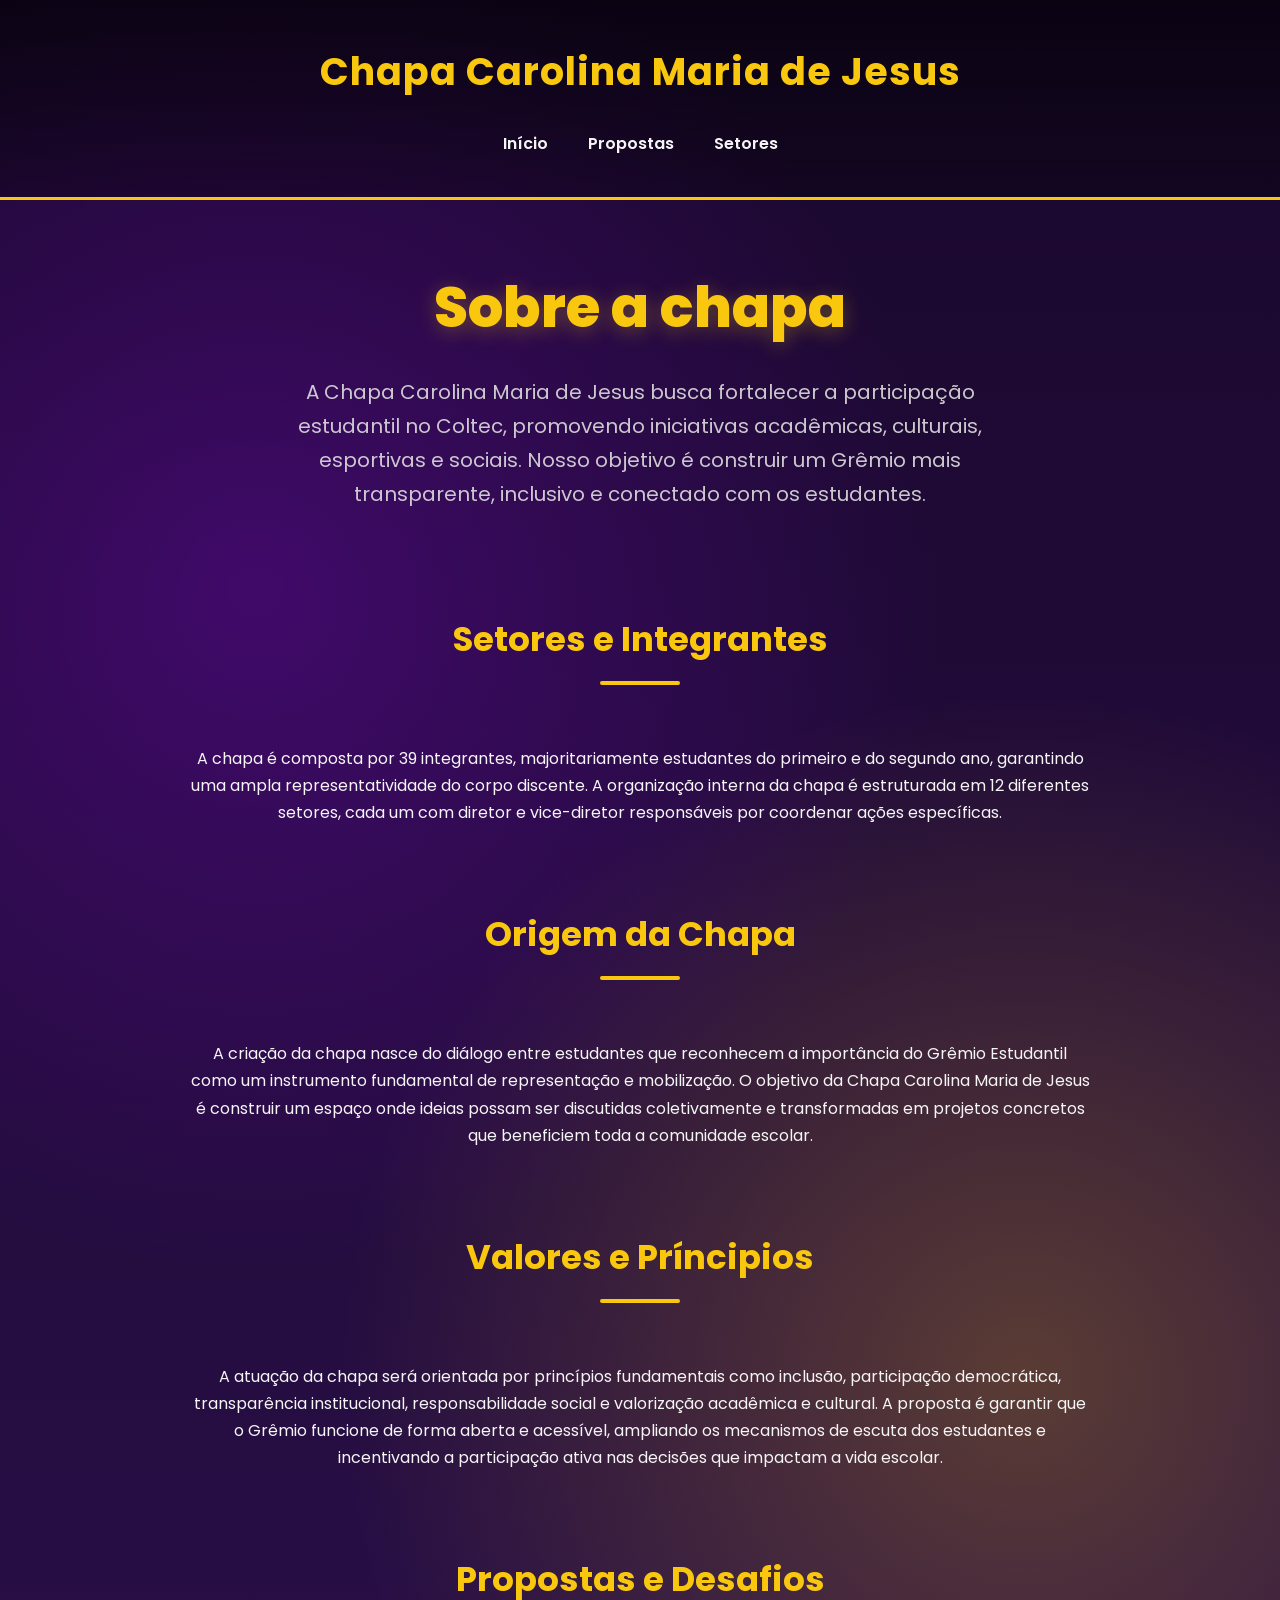
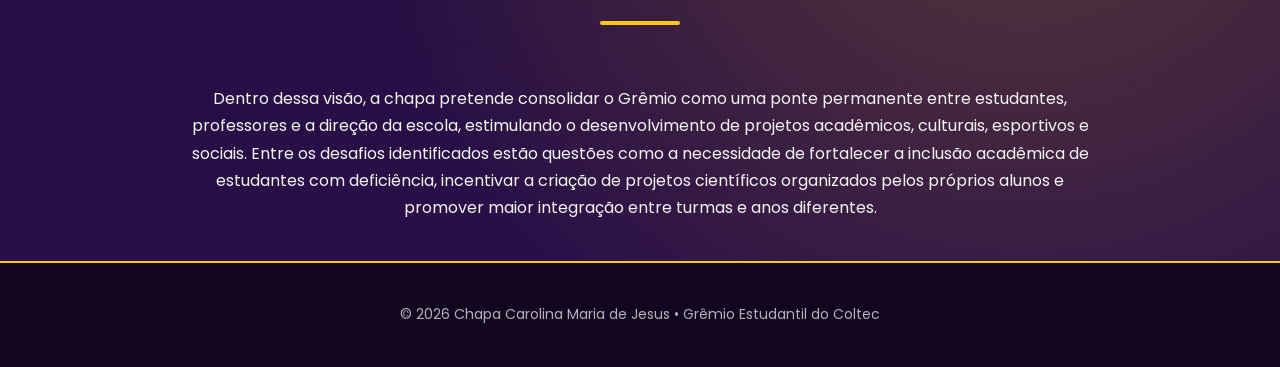
<file: sobre/index.html>
<!DOCTYPE html>
<html lang="pt-BR">
<head>
<meta charset="UTF-8">
<meta name="viewport" content="width=device-width, initial-scale=1.0">
<title>Sobre • Chapa Carolina Maria de Jesus</title>
<link rel="stylesheet" href="/style.css">
<link rel="preconnect" href="https://fonts.googleapis.com">
<link rel="preconnect" href="https://fonts.gstatic.com" crossorigin>
<link href="https://fonts.googleapis.com/css2?family=Poppins:wght@400;600;700;800&display=swap" rel="stylesheet">
</head>

<body>

<section id="inicio" class="hero">
<div class="container">
<h2>Sobre a chapa</h2>
<p style="max-width:700px;">
A Chapa Carolina Maria de Jesus busca fortalecer a participação estudantil no Coltec, 
promovendo iniciativas acadêmicas, culturais, esportivas e sociais. 
Nosso objetivo é construir um Grêmio mais transparente, inclusivo e conectado com os estudantes.
</p>
</div>
</section>

<section id="sobre">
<div class="container">
<h2 class="section-title">Setores e Integrantes</h2>
<p style="text-align:center; max-width:900px; margin:auto;">
A chapa é composta por 39 integrantes, majoritariamente estudantes do primeiro e do segundo ano, garantindo uma ampla representatividade do corpo discente. 
A organização interna da chapa é estruturada em 12 diferentes setores, cada um com diretor e vice-diretor responsáveis por coordenar ações específicas.
</p>
</div>
</section>

<section id="sobre">
<div class="container">
<h2 class="section-title">Origem da Chapa</h2>
<p style="text-align:center; max-width:900px; margin:auto;">
A criação da chapa nasce do diálogo entre estudantes que reconhecem a importância do Grêmio Estudantil como um instrumento fundamental de representação e mobilização. 
O objetivo da Chapa Carolina Maria de Jesus é construir um espaço onde ideias possam ser discutidas coletivamente e 
transformadas em projetos concretos que beneficiem toda a comunidade escolar.
</p>
</div>
</section>

<section id="sobre">
<div class="container">
<h2 class="section-title">Valores e Príncipios</h2>
<p style="text-align:center; max-width:900px; margin:auto;">
A atuação da chapa será orientada por princípios fundamentais como inclusão, participação democrática, transparência institucional, responsabilidade social e valorização acadêmica e cultural. 
A proposta é garantir que o Grêmio funcione de forma aberta e acessível, ampliando os mecanismos de escuta dos estudantes e incentivando a participação ativa nas decisões que impactam a vida escolar.
</p>
</div>
</section>

<section id="sobre">
<div class="container">
<h2 class="section-title">Propostas e Desafios</h2>
<p style="text-align:center; max-width:900px; margin:auto;">
Dentro dessa visão, a chapa pretende consolidar o Grêmio como uma ponte permanente entre estudantes, professores e a direção da escola, 
estimulando o desenvolvimento de projetos acadêmicos, culturais, esportivos e sociais. 
Entre os desafios identificados estão questões como a necessidade de fortalecer a inclusão acadêmica de estudantes com deficiência, 
incentivar a criação de projetos científicos organizados pelos próprios alunos e promover maior integração entre turmas e anos diferentes.
</p>
</div>
</section>

<footer>
<div class="container">
<p>© 2026 Chapa Carolina Maria de Jesus • Grêmio Estudantil do Coltec</p>
</div>
</footer>

<script src="/script.js"></script>
</body>
</html>
</file>
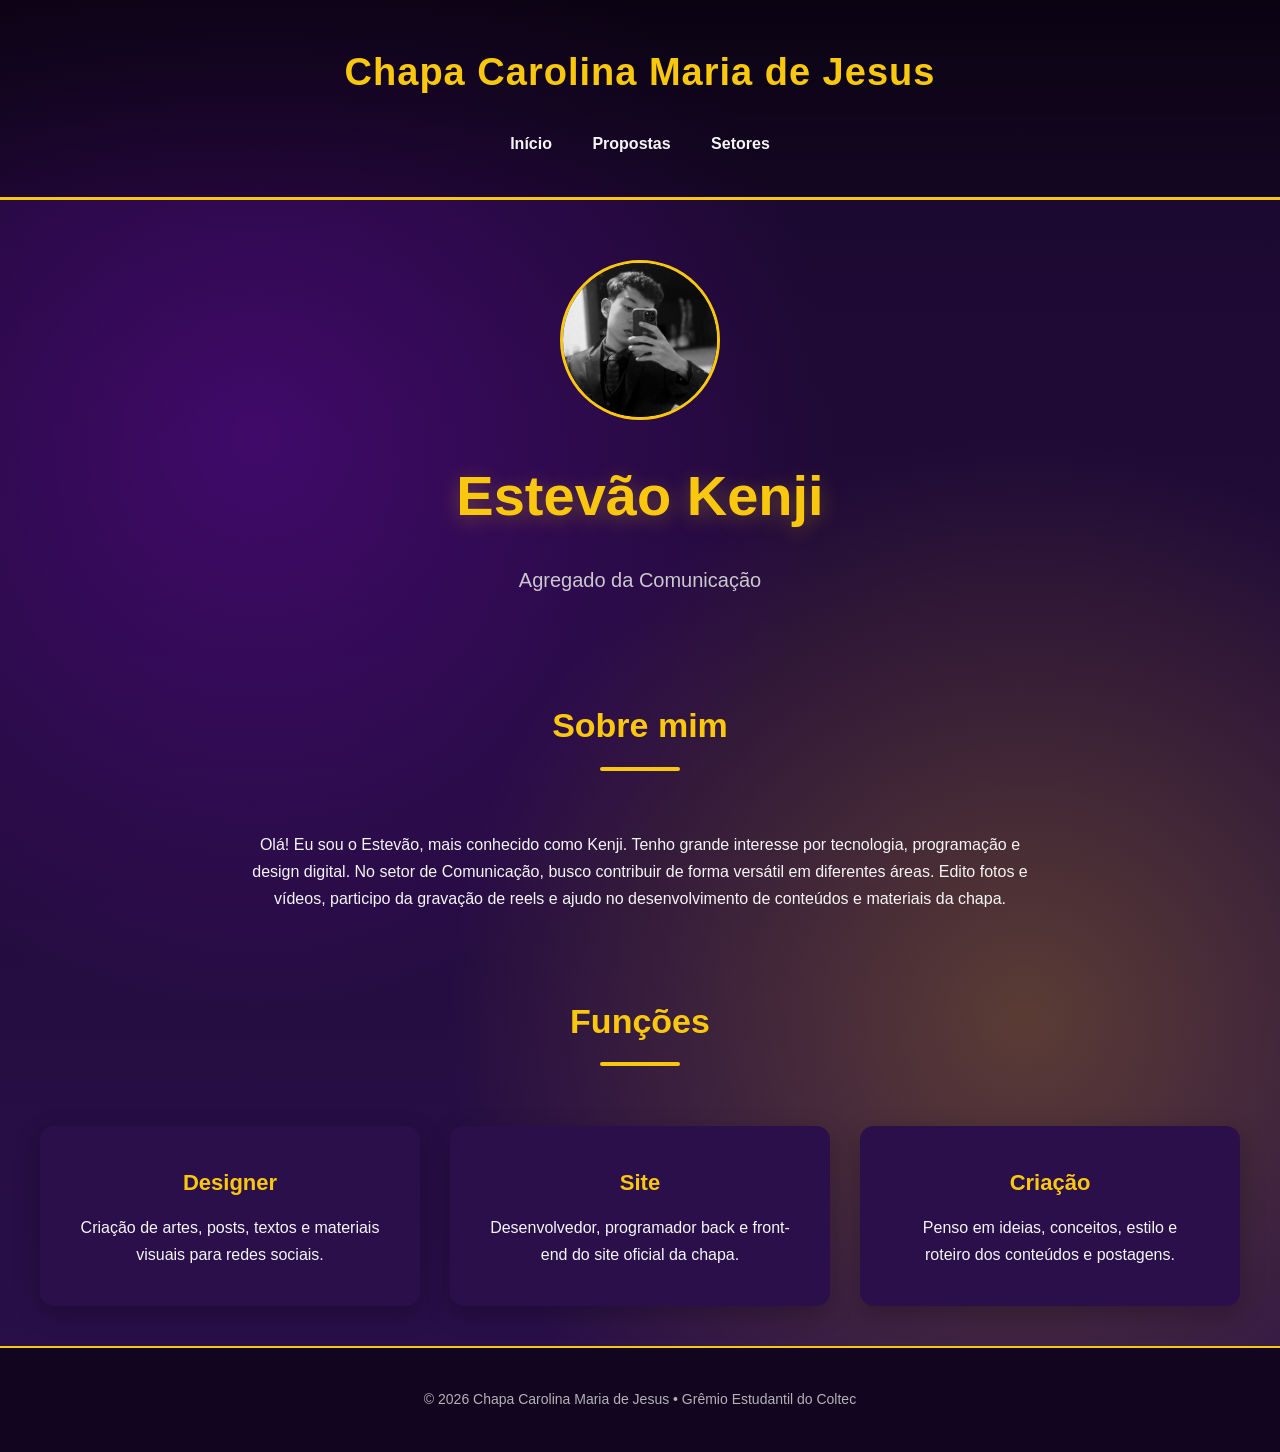
<file: integrantes/estevao_kenji/index.html>
<!DOCTYPE html>
<html lang="pt-BR">
<head>
  <meta charset="UTF-8">
  <meta name="viewport" content="width=device-width, initial-scale=1.0">
  <title>Estevão Kenji • Chapa Carolina Maria de Jesus</title>
  <link rel="stylesheet" href="/style.css">
</head>

<body>
  <script src="/script.js"></script>

  <section class="hero">
    <div class="container">
      <img src="/assets/images/estevao-kenji.jpg" alt="" style="width:160px; height:160px; border-radius:50%; border:3px solid var(--yellow); margin-bottom:20px;">
      <h2>Estevão Kenji</h2>
      <p>Agregado da Comunicação</p>
    </div>
  </section>

  <section>
    <div class="container">
      <h2 class="section-title">Sobre mim</h2>
      <p style="max-width:800px; margin:auto; text-align:center;">
        Olá! Eu sou o Estevão, mais conhecido como Kenji. 
        Tenho grande interesse por tecnologia, programação e design digital. 
        No setor de Comunicação, busco contribuir de forma versátil em diferentes áreas.
        Edito fotos e vídeos, participo da gravação de reels e ajudo no desenvolvimento de conteúdos e materiais da chapa.
      </p>
    </div>
  </section>

  <section>
    <div class="container">
      <h2 class="section-title">Funções</h2>
      <div class="cards">
        <div class="card">
          <h3>Designer</h3>
          <p>Criação de artes, posts, textos e materiais visuais para redes sociais.</p>
        </div>
        <div class="card">
          <h3>Site</h3>
          <p>Desenvolvedor, programador back e front-end do site oficial da chapa.</p>
        </div>
        <div class="card">
          <h3>Criação</h3>
          <p>Penso em ideias, conceitos, estilo e roteiro dos conteúdos e postagens.</p>
        </div>
      </div>
    </div>
  </section>

  <footer>
    <div class="container">
      <p>© 2026 Chapa Carolina Maria de Jesus • Grêmio Estudantil do Coltec</p>
    </div>
  </footer>
</body>
</html>
</file>
<file: style.css>
/* ===== RESET ===== */
* {
    margin: 0;
    padding: 0;
    box-sizing: border-box;
}

a {
    text-decoration: none;
}

/* ===== VARIÁVEIS ===== */
:root {
    --purple-dark: #3a0ca3;
    --purple: #7209b7;
    --yellow: #f9c80e;
    --yellow-light: #ffe066;
    --text: #f5f5f5;
    --light-text: #ddd;
    --background: #1a082d;
    --card-bg: #2a0f4a;
    --border-radius: 14px;
    --shadow: 0 8px 24px rgba(0, 0, 0, 0.25);
}

/* ===== BASE ===== */
html{
    scroll-behavior:smooth;
}

body {
    font-family: "Poppins", "Segoe UI", Arial, sans-serif;
    color: var(--text);
    background: radial-gradient(circle at 20% 30%, rgba(114, 9, 183, 0.4), transparent 40%),
                radial-gradient(circle at 80% 70%, rgba(249, 200, 14, 0.25), transparent 40%),
                linear-gradient(180deg, #1a082d, #2a0f4a);
    min-height: 100vh;
    line-height: 1.7;
}

/* ===== LAYOUT ===== */
section {
    padding: 40px 20px;
}

.container {
    max-width: 1200px;
    margin: auto;
}

/* ===== HEADER ===== */
header {
  background: linear-gradient(180deg, rgba(0, 0, 0, 0.6), rgba(0, 0, 0, 0.3));
  text-align: center;
  padding: 40px 20px;
  border-bottom: 3px solid var(--yellow);
}

header h1 {
  font-size: 38px;
  font-weight: 700;
  color: var(--yellow);
  letter-spacing: 1px;
  margin-bottom: 15px;
}

/* ===== HEADER CONTENT ===== */
.header-content {
  display: flex;
  flex-direction: column; /* empilha o título e o menu */
  align-items: center;
}

/* ===== NAVBAR ===== */
nav {
  margin-top: 10px;
}

nav a {
  color: var(--text);
  text-decoration: none;
  margin: 0 18px;
  font-weight: 600;
  position: relative;
  transition: 0.3s;
}

nav a::after {
  content: "";
  position: absolute;
  width: 0%;
  height: 2px;
  background: var(--yellow);
  left: 0;
  bottom: -4px;
  transition: 0.3s;
}

nav a:hover::after {
  width: 100%;
}

/* ===== MENU RESPONSIVO ===== */
.menu-toggle {
  display: none;
  flex-direction: column;
  justify-content: space-between;
  width: 28px;
  height: 20px;
  cursor: pointer;
}

.menu-toggle span {
  display: block;
  height: 3px;
  width: 100%;
  background: var(--yellow);
  border-radius: 2px;
  transition: 0.3s;
}

/* Estado ativo (animação do X) */
.menu-toggle.active span:nth-child(1) {
  transform: rotate(45deg) translateY(8px);
}
.menu-toggle.active span:nth-child(2) {
  opacity: 0;
}
.menu-toggle.active span:nth-child(3) {
  transform: rotate(-45deg) translateY(-8px);
}

/* ===== RESPONSIVIDADE ===== */
@media (max-width: 768px) {
  .header-content {
    align-items: flex-start;
  }

  nav {
    display: none;
    width: 100%;
    flex-direction: column;
    text-align: center;
    background: rgba(0, 0, 0, 0.6);
    border-top: 2px solid var(--yellow);
    margin-top: 15px;
    padding: 20px 0;
  }

  nav a {
    display: block;
    margin: 12px 0;
    font-size: 18px;
  }

  nav.active {
    display: flex;
  }

  .menu-toggle {
    display: flex;
    align-self: flex-end;
  }
}

/* ===== HERO ===== */
.hero {
    text-align: center;
    padding: 60px 20px;
    position: relative;
}

.hero h2 {
    font-size: 56px;
    font-weight: 800;
    color: var(--yellow);
    margin-bottom: 20px;
    text-shadow: 0 4px 20px rgba(249, 200, 14, 0.3);
}

.hero p {
    max-width: 1000px;
    margin: auto;
    font-size: 20px;
    color: var(--light-text);
    opacity: 0.9;
}

/* ===== BOTÕES ===== */
.button {
    display: inline-block;
    margin-top: 40px;
    padding: 16px 40px;
    background: linear-gradient(135deg, var(--yellow), var(--yellow-light));
    color: #2a0f4a;
    text-decoration: none;
    font-weight: 700;
    border-radius: 50px;
    transition: 0.3s;
    box-shadow: 0 10px 25px rgba(249, 200, 14, 0.3);
}

.button:hover {
    transform: translateY(-4px);
    box-shadow: 0 15px 35px rgba(249, 200, 14, 0.45);
}

/* ===== TÍTULOS ===== */
.section-title {
    text-align: center;
    font-size: 34px;
    margin-bottom: 60px;
    color: var(--yellow);
    position: relative;
}

.section-title::after {
    content: "";
    display: block;
    width: 80px;
    height: 4px;
    background: var(--yellow);
    margin: 12px auto 0;
    border-radius: 2px;
}

/* ===== CARDS ===== */
.cards {
    display: grid;
    grid-template-columns: repeat(auto-fit, minmax(280px, 1fr));
    gap: 30px;
}

.card {
    background: var(--card-bg);
    padding: 36px;
    border-radius: var(--border-radius);
    text-align: center;
    box-shadow: var(--shadow);
    transition: 0.3s;
    border: 2px solid transparent;
}

.card:hover {
    transform: translateY(-10px);
    border-color: var(--yellow);
    box-shadow: 0 20px 50px rgba(249, 200, 14, 0.25);
}

.card h3 {
    color: var(--yellow);
    margin-bottom: 12px;
    font-size: 22px;
}

/* ===== SOBRE ===== */

.sobre-card {
  display: block;
  background: var(--card-bg);
  border-radius: var(--border-radius);
  padding: 40px;
  max-width: 900px;
  margin: 0 auto;
  text-align: center;
  color: var(--light-text);
  box-shadow: var(--shadow);
  border: 2px solid transparent;
  transition: 0.3s;
  text-decoration: none;
}

.sobre-card:hover {
  transform: translateY(-6px);
  border-color: var(--yellow);
  box-shadow: 0 20px 40px rgba(249, 200, 14, 0.25);
}

.sobre-card p {
  font-size: 18px;
  line-height: 1.7;
  margin-bottom: 20px;
}

.button-link {
  display: inline-block;
  background: linear-gradient(135deg, var(--yellow), var(--yellow-light));
  color: #2a0f4a;
  font-weight: 700;
  padding: 10px 28px;
  border-radius: 50px;
  transition: 0.3s;
}

.sobre-card:hover .button-link {
  transform: translateY(-2px);
  box-shadow: 0 8px 20px rgba(249, 200, 14, 0.3);
}

/* ===== EQUIPE ===== */
.team {
    display: grid;
    grid-template-columns: repeat(auto-fit, minmax(280px, 1fr));
    gap: 40px;
    justify-items: stretch;
}

.member {
    background: var(--card-bg);
    padding: 40px 30px;
    border-radius: var(--border-radius);
    text-align: left;
    box-shadow: var(--shadow);
    transition: 0.3s;
    border-left: 5px solid var(--yellow);
    color: var(--text);
    cursor: pointer;
    position: relative;
    overflow: hidden;
}

.member::after {
    content: "";
    position: absolute;
    inset: 0;
    background: linear-gradient(135deg, var(--yellow), var(--yellow-light));
    opacity: 0;
    transition: 0.3s;
    z-index: 0;
}

.member:hover::after {
    opacity: 0.15;
}

.member h4, .member p {
    position: relative;
    z-index: 1;
}

.member:hover {
    transform: translateY(-4px);
    box-shadow: 0 20px 40px rgba(249, 200, 14, 0.25);
}

/* ===== SETORES ===== */
.setor {
    padding: 120px 20px;
    background: rgba(255, 255, 255, 0.02);
    border-top: 2px solid rgba(249, 200, 14, 0.2);
}

.setor:nth-child(even) {
    background: rgba(114, 9, 183, 0.05);
}

.setor-title {
    text-align: center;
    font-size: 36px;
    color: var(--yellow);
    margin-bottom: 20px;
}

.setor-desc {
    max-width: 1000px;
    margin: 0 auto 60px;
    text-align: center;
    color: var(--light-text);
    font-size: 18px;
    line-height: 1.7;
}

/* ===== DIRETORES ===== */
.diretores {
    display: flex;
    justify-content: center;
    flex-wrap: wrap;
    gap: 40px;
    margin-bottom: 60px;
}

.pessoa {
    position: relative;
    text-align: center;
    background: var(--card-bg);
    padding: 30px 20px;
    border-radius: var(--border-radius);
    box-shadow: var(--shadow);
    transition: 0.3s;
    width: 220px;
}

.pessoa:hover {
    transform: translateY(-6px);
    box-shadow: 0 20px 40px rgba(249, 200, 14, 0.25);
}

.pessoa img {
    width: 120px;
    height: 120px;
    border-radius: 50%;
    object-fit: cover;
    margin-bottom: 15px;
    border: 3px solid var(--yellow);
}

.pessoa h4 {
    color: var(--text);
    font-size: 18px;
    margin-top: 5px;
}

/* ===== BADGE ===== */

.pessoa .badge {
    position: absolute;
    top: 15px;
    right: 15px;
    background: var(--yellow);
    color: #2a0f4a;
    font-weight: 700;
    font-size: 12px;
    padding: 6px 10px;
    border-radius: 20px;
    text-transform: uppercase;
    letter-spacing: 0.5px;
}

.badge.vice {
    top: 16px;
    right: 45px;
}

/* ===== AJUSTES PARA INTEGRANTES ===== */

.carousel-container {
  overflow-x: auto;
  overflow-y: visible; /* garante que nada seja cortado verticalmente */
  white-space: nowrap;
  scroll-behavior: smooth;
  padding: 30px 20px 30px; /* mais espaço embaixo */
  margin: 0;
}

.setor {
  overflow: visible; /* evita que o carrossel seja cortado dentro da seção */
}

.carousel-container::-webkit-scrollbar {
  height: 8px;
}

.carousel-container::-webkit-scrollbar-thumb {
  background: var(--yellow);
  border-radius: 4px;
}

.carousel-item {
  display: inline-block;
  background: var(--card-bg);
  border-radius: var(--border-radius);
  text-align: center;
  padding: 20px;
  margin: 0 12px; /* espaço entre os cards */
  box-shadow: var(--shadow);
  transition: 0.3s;
  width: 200px;
  vertical-align: top;
}

.carousel-item:first-child {
  margin-left: 10px; /* respiro no início */
}

.carousel-item:last-child {
  margin-right: 10px; /* respiro no fim */
}

.carousel-item:hover {
  transform: translateY(-4px);
  box-shadow: 0 15px 25px rgba(249, 200, 14, 0.25);
}

.carousel-item img {
  width: 90px;
  height: 90px;
  border-radius: 50%;
  object-fit: cover;
  margin-bottom: 10px;
  border: 2px solid var(--yellow);
}

.carousel-item p {
  color: var(--light-text);
  font-size: 15px;
  white-space: normal;
}

/* ===== AJUSTES PARA INTEGRANTES ===== */
.integrantes-carousel {
    position: relative;
    overflow: visible; /* evita cortar sombras e brilhos */
    max-width: 900px;
    margin: 0 auto;
}

.carousel-track {
    display: flex;
    justify-content: center;
    flex-wrap: wrap;
    gap: 25px;
}

.integrante {
    flex: 0 0 180px;
    background: var(--card-bg);
    border-radius: var(--border-radius);
    text-align: center;
    padding: 20px;
    box-shadow: var(--shadow);
    transition: 0.3s;
}

.integrante:hover {
    transform: translateY(-4px);
    box-shadow: 0 15px 35px rgba(249, 200, 14, 0.25);
}

.integrante img {
    width: 90px;
    height: 90px;
    border-radius: 50%;
    object-fit: cover;
    margin-bottom: 10px;
    border: 2px solid var(--yellow);
}

.integrante p {
    color: var(--light-text);
    font-size: 14px;
    font-weight:600;
}

/* ===== RESPONSIVIDADE ===== */
@media (max-width: 768px) {
    .diretores {
        flex-direction: column;
        align-items: center;
    }

    .pessoa {
        width: 80%;
    }

    .carousel-btn.prev {
        left: 5px;
    }

    .carousel-btn.next {
        right: 5px;
    }
}

/* ===== CTA ===== */
.cta {
    text-align: center;
    color: var(--text);
    background: linear-gradient(135deg, var(--purple), var(--purple-dark));
    padding: 100px 20px;
    margin-top: 50px;
    border-top: 3px solid var(--yellow);
}

.cta p {
    color: var(--light-text);
    font-size: 18px;
}

/* ===== FOOTER ===== */
footer {
    background: #12051f;
    color: var(--light-text);
    text-align: center;
    padding: 40px;
    border-top: 2px solid var(--yellow);
}

footer p {
    font-size: 14px;
    opacity: 0.8;
}

/* ===== MOBILE ===== */
@media (max-width: 768px) {
  .hero {
    padding: 100px 20px 60px;
  }

  .hero h2 {
    font-size: 36px;
    line-height: 1.2;
  }

  .hero p {
    font-size: 16px;
  }

  .section-title {
    font-size: 26px;
    margin-bottom: 40px;
  }

  .card {
    padding: 24px;
  }

  .button {
    padding: 14px 28px;
    font-size: 15px;
  }

  .cards {
    grid-template-columns: 1fr;
    gap: 20px;
  }

  .team {
    grid-template-columns: 1fr;
    gap: 20px;
  }

  .member {
    padding: 30px 20px;
  }

  .carousel-container {
    padding: 20px 10px 40px;
    scroll-snap-type: x mandatory;
  }

  .carousel-item {
    width: 150px;
    margin: 0 8px;
    scroll-snap-align: start;
  }

  .carousel-item img {
    width: 80px;
    height: 80px;
  }

  section {
    padding: 60px 16px;
  }

  p {
    font-size: 16px;
  }
}

/* ===== HEADER RESPONSIVO ===== */
.header-content {
  display: flex;
  justify-content: space-between;
  align-items: center;
  flex-wrap: wrap;
}

.menu-toggle {
  display: none;
  flex-direction: column;
  justify-content: space-between;
  width: 28px;
  height: 20px;
  cursor: pointer;
}

.menu-toggle span {
  display: block;
  height: 3px;
  width: 100%;
  background: var(--yellow);
  border-radius: 2px;
  transition: 0.3s;
}

/* Estado ativo (animação do X) */
.menu-toggle.active span:nth-child(1) {
  transform: rotate(45deg) translateY(8px);
}
.menu-toggle.active span:nth-child(2) {
  opacity: 0;
}
.menu-toggle.active span:nth-child(3) {
  transform: rotate(-45deg) translateY(-8px);
}

/* ===== NAVBAR ===== */
@media (max-width: 768px) {
  nav {
    display: none;
    width: 100%;
    flex-direction: column;
    text-align: center;
    background: rgba(0, 0, 0, 0.6);
    border-top: 2px solid var(--yellow);
    margin-top: 15px;
    padding: 20px 0;
  }

  nav a {
    display: block;
    margin: 12px 0;
    font-size: 18px;
  }

  nav.active {
    display: flex;
  }

  .menu-toggle {
    display: flex;
  }
}
</file>
